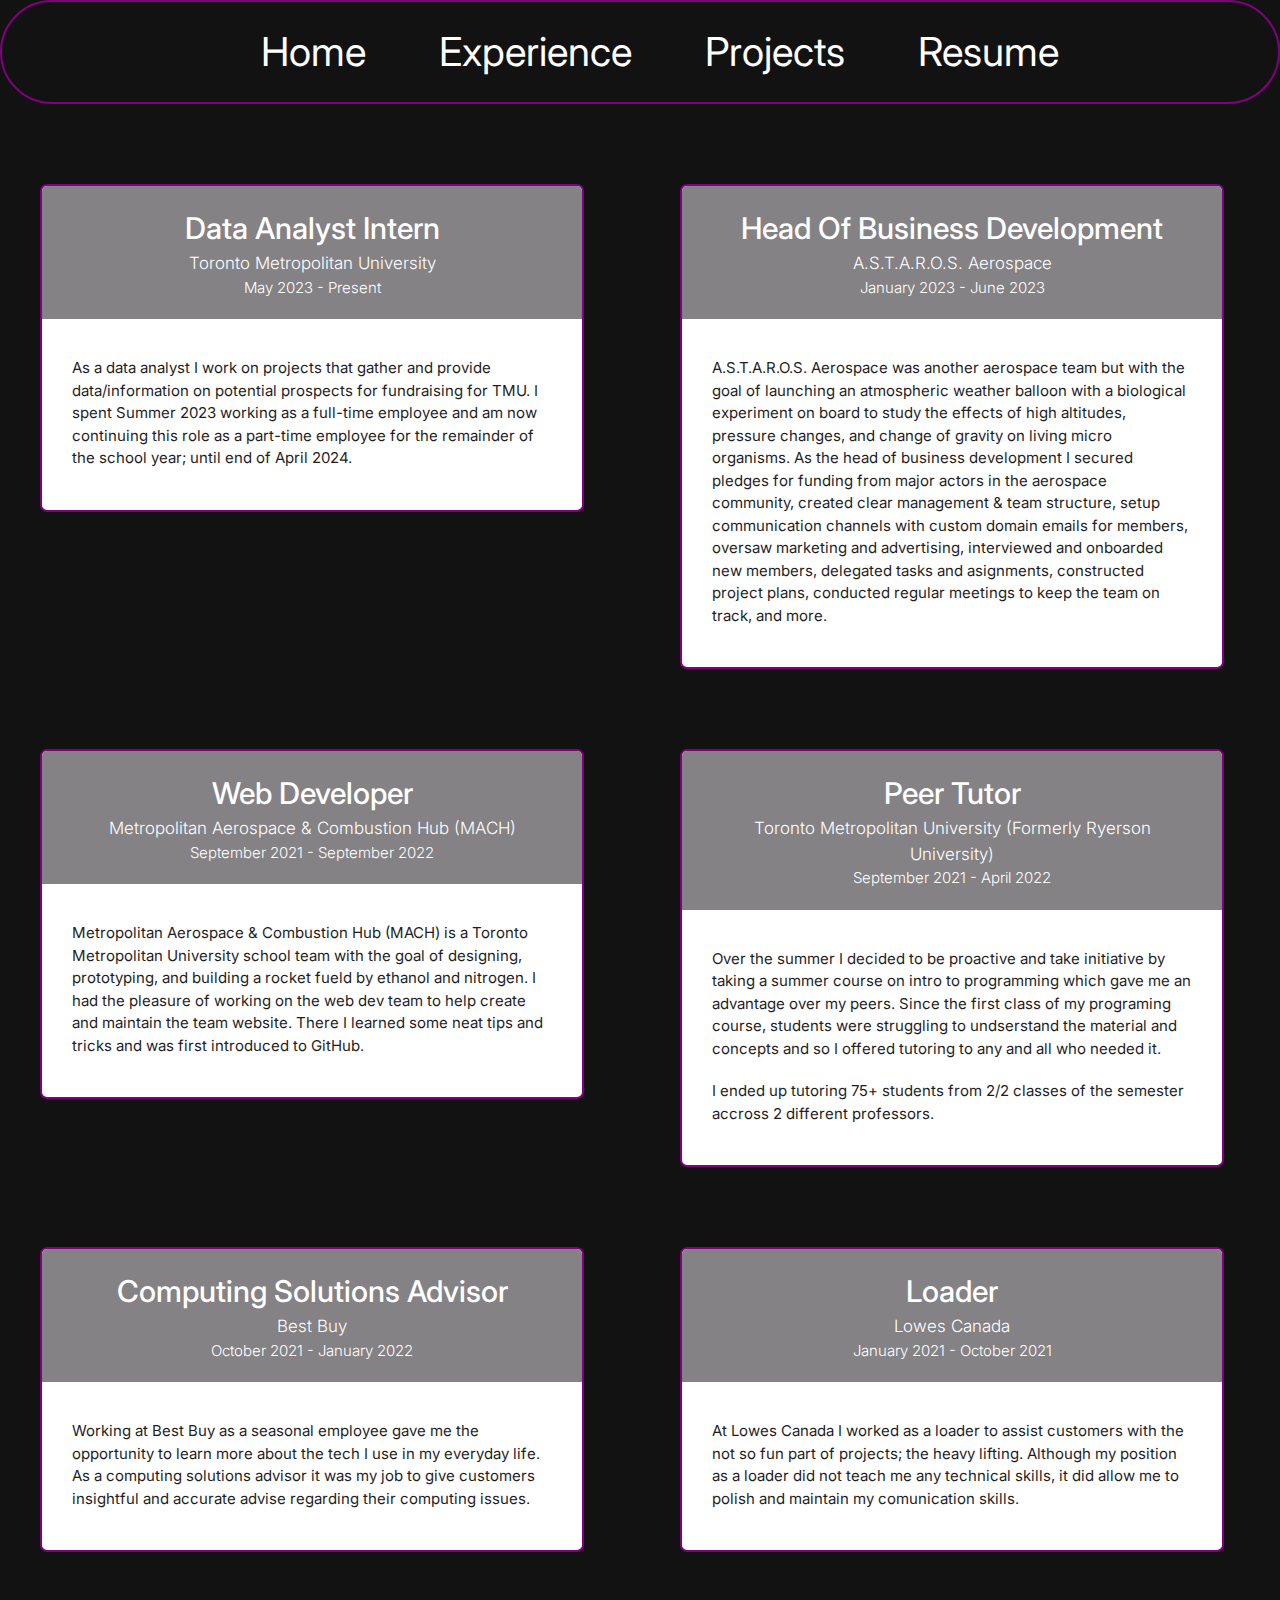
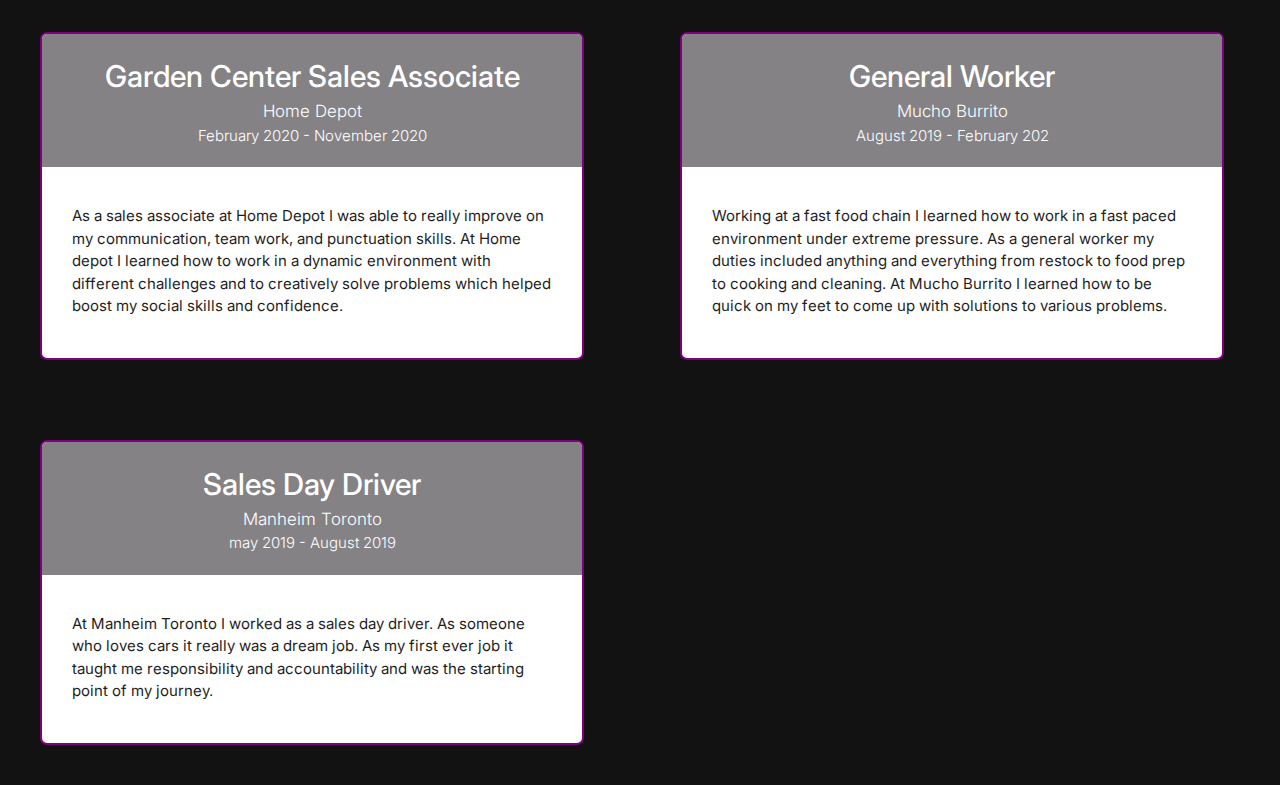
<file: experience.html>
<!DOCTYPE html>
<html lang="en">
  <head>
    <meta charset="UTF-8" />
    <meta http-equiv="X-UA-Compatible" content="IE=edge" />
    <meta name="viewport" content="width=device-width, initial-scale=1.0" />
    <title>Areeb Noor Experience</title>
    <link rel="preconnect" href="https://fonts.googleapis.com" />
    <link rel="preconnect" href="https://fonts.gstatic.com" crossorigin />
    <link
      href="https://fonts.googleapis.com/css2?family=Inter:wght@400;600;700&display=swap"
      rel="stylesheet"
    />
    <link rel="stylesheet" href="CSS/normalize.css" />
    <link rel="stylesheet" href="CSS/styles.css" />
  </head>

  <style></style>

  <body>

    <nav>
      <ul class="nav">
        <li><a href="index.html">Home</a></li>
        <li><a href="experience.html">Experience</a></li>
        <li><a href="projects.html">Projects</a></li>
        <a href="Images/Areeb Noor Resume Fall 2023.pdf" target="_blank">Resume</a>
      </ul>
    </nav>

    <div class="grid grid--1x2">
      <div style="width: 85%; padding: 4rem">
        <div class="plan">
          <div class="card card--BestBuy">
            <header class="card__header">
              <h3 class="plan__name">Data Analyst Intern</h3>
              <span class="plan__description">
                Toronto Metropolitan University</span
              >
              <span class="plan__date">May 2023 - Present</span>
            </header>
            <div class="card__body">
              <ul class="list">
                <li class="list__item">As a data analyst I work on projects that gather and provide data/information on potential prospects for fundraising for TMU. I spent Summer 2023 working as a full-time employee and am now continuing this role as a part-time employee for the remainder of the school year; until end of April 2024.  </li>
              </ul>
            </div>
          </div>
        </div>
      </div>

    <div style="width: 85%; padding: 4rem">
      <div class="plan">
        <div class="card card--Ryerson">
          <header class="card__header">
            <h3 class="plan__name">Head Of Business Development</h3>
            <span class="plan__description">
              A.S.T.A.R.O.S. Aerospace</span
            >
            <span class="plan__date">January 2023 - June 2023</span>
          </header>
          <div class="card__body">
            <ul class="list">
              <li class="list__item">A.S.T.A.R.O.S. Aerospace was another aerospace team but with the goal of launching an atmospheric weather balloon with a biological experiment on board to study the effects of high altitudes, pressure changes, and change of gravity on living micro organisms. As the head of business development I secured pledges for funding from major actors in the aerospace community, created clear management & team structure, setup communication channels with custom domain emails for members, oversaw marketing and advertising, interviewed and onboarded new members, delegated tasks and asignments, constructed project plans, conducted regular meetings to keep the team on track, and more.   </li>
              
            
            </ul>
          </div>
        </div>
      </div>
    </div>
  </div>

    <div class="grid grid--1x2">
      <div style="width: 85%; padding: 4rem">
        <div class="plan">
          <div class="card card--BestBuy">
            <header class="card__header">
              <h3 class="plan__name">Web Developer</h3>
              <span class="plan__description">
                Metropolitan Aerospace & Combustion Hub (MACH) </span
              >
              <span class="plan__date">September 2021 - September 2022</span>
            </header>
            <div class="card__body">
              <ul class="list">
                <li class="list__item">Metropolitan Aerospace & Combustion Hub (MACH) is a Toronto Metropolitan University school team with the goal of designing, prototyping, and building a rocket fueld by ethanol and nitrogen. I had the pleasure of working on the web dev team to help create and maintain the team website. There I learned some neat tips and tricks and was first introduced to GitHub.  </li>
              </ul>
            </div>
          </div>
        </div>
      </div>

      <div style="width: 85%; padding: 4rem">
        <div class="plan">
          <div class="card card--Ryerson">
            <header class="card__header">
              <h3 class="plan__name">Peer Tutor</h3>
              <span class="plan__description">
                Toronto Metropolitan University (Formerly Ryerson University)</span
              >
              <span class="plan__date">September 2021 - April 2022</span>
            </header>
            <div class="card__body">
              <ul class="list">
                <li class="list__item">Over the summer I decided to be proactive and take initiative by taking a summer course on intro to programming which gave me an advantage over my peers. Since the first class of my programing course, students were struggling to undserstand the material and concepts and so I offered tutoring to any and all who needed it. </li>
                <li class="list__item">I ended up tutoring 75+ students from 2/2 classes of the semester accross 2 different professors.</li>
              
              </ul>
            </div>
          </div>
        </div>
      </div>
    </div>

    <div class="grid grid--1x2">
      <div style="width: 85%; padding: 4rem">
        <div class="plan">
          <div class="card card--Ryerson">
            <header class="card__header">
              <h3 class="plan__name">Computing Solutions Advisor</h3>
              <span class="plan__description">
                Best Buy </span
              >
              <span class="plan__date">October 2021 - January 2022</span>
            </header>
            <div class="card__body">
              <ul class="list">
                <li class="list__item">Working at Best Buy as a seasonal employee gave me the opportunity to learn more about the tech I use in my everyday life. As a computing solutions advisor it was my job to give customers insightful and accurate advise regarding their computing issues.</li>
              </ul>
            </div>
          </div>
        </div>
      </div>

      <div style="width: 85%; padding: 4rem">
        <div class="plan">
          <div class="card card--Lowes">
            <header class="card__header">
              <h3 class="plan__name">Loader</h3>
              <span class="plan__description">
                Lowes Canada</span
              >
              <span class="plan__date">January 2021 - October 2021</span>
            </header>
            <div class="card__body">
              <ul class="list">
                <li class="list__item">At Lowes Canada I worked as a loader to assist customers with the not so fun part of projects; the heavy lifting. Although my position as a loader did not teach me any technical skills, it did allow me to polish and maintain my comunication skills.</li>
              </ul>
            </div>
          </div>
        </div>
      </div>
    </div>

    <div class="grid grid--1x2">
      <div style="width: 85%; padding: 4rem">
        <div class="plan">
          <div class="card card--HomeDepot">
            <header class="card__header">
              <h3 class="plan__name">Garden Center Sales Associate</h3>
              <span class="plan__description">
                Home Depot</span
              >
              <span class="plan__date">February 2020 - November 2020</span>
            </header>
            <div class="card__body">
              <ul class="list">
                <li class="list__item">As a sales associate at Home Depot I was able to really improve on my communication, team work, and punctuation skills. At Home depot I learned how to work in a dynamic environment with different challenges and to creatively solve problems which helped boost my social skills and confidence.</li>
              </ul>
            </div>
          </div>
        </div>
      </div>

      <div style="width: 85%; padding: 4rem">
        <div class="plan">
          <div class="card card--Mucho">
            <header class="card__header">
              <h3 class="plan__name">General Worker</h3>
              <span class="plan__description">
                Mucho Burrito</span
              >
              <span class="plan__date">August 2019 - February 202</span>
            </header>
            <div class="card__body">
              <ul class="list">
                <li class="list__item">Working at a fast food chain I learned how to work in a fast paced environment under extreme pressure. As a general worker my duties included anything and everything from restock to food prep to cooking and cleaning. At Mucho Burrito I learned how to be quick on my feet to come up with solutions to various problems.</li>
              </ul>
            </div>
          </div>
        </div>
      </div>
    </div>
    
    <div class="grid grid--1x2">
      <div style="width: 85%; padding: 4rem">
        <div class="plan">
          <div class="card card--Manheim">
            <header class="card__header">
              <h3 class="plan__name">Sales Day Driver</h3>
              <span class="plan__description">
                Manheim Toronto</span
              >
              <span class="plan__date">may 2019 - August 2019</span>
            </header>
            <div class="card__body">
              <ul class="list">
                <li class="list__item">At Manheim Toronto I worked as a sales day driver. As someone who loves cars it really was a dream job. As my first ever job it taught me responsibility and accountability and was the starting point of my journey.</li>
              </ul>
            </div>
          </div>
        </div>
      </div>
    
    
    

      
      
  

      

    
      
  </body>
</html>
</file>
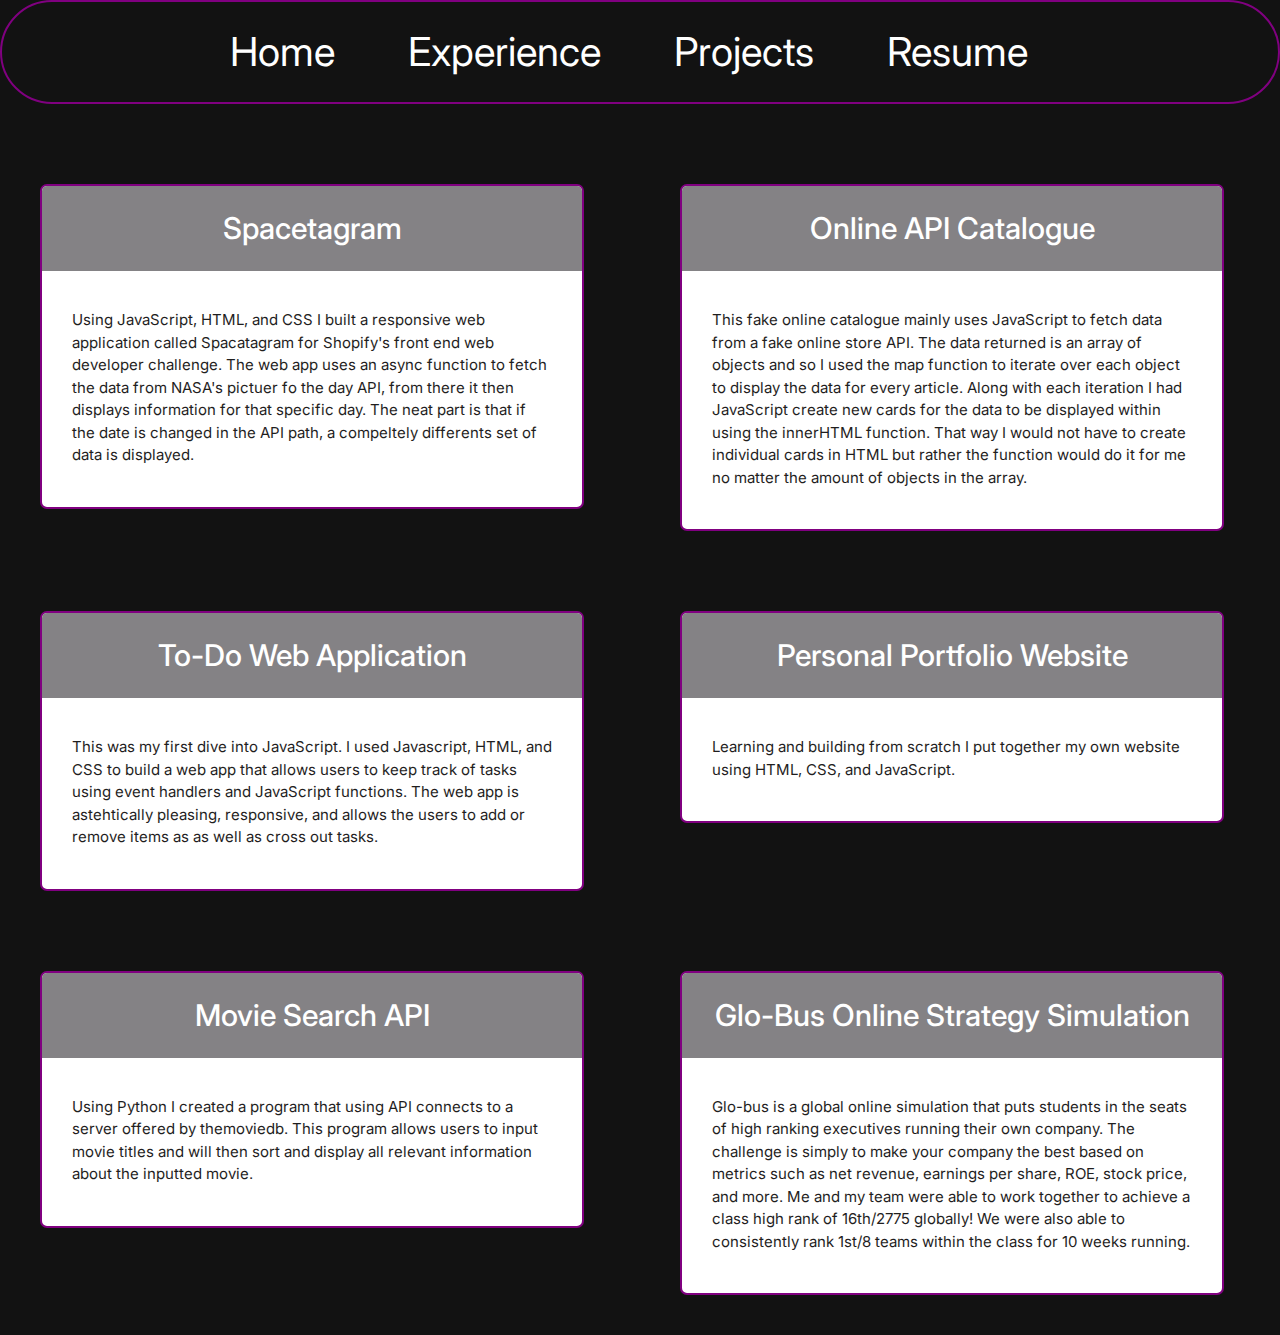
<file: projects.html>
<!DOCTYPE html>
<html lang="en">
  <head>
    <meta charset="UTF-8" />
    <meta http-equiv="X-UA-Compatible" content="IE=edge" />
    <meta name="viewport" content="width=device-width, initial-scale=1.0" />
    <title>Areeb Noor Projects</title>
    <link rel="preconnect" href="https://fonts.googleapis.com" />
    <link rel="preconnect" href="https://fonts.gstatic.com" crossorigin />
    <link
      href="https://fonts.googleapis.com/css2?family=Inter:wght@400;600;700&display=swap"
      rel="stylesheet"
    />
    <link rel="stylesheet" href="CSS/normalize.css" />
    <link rel="stylesheet" href="CSS/styles.css" />
  </head>

  <style></style>

  <body>
    <nav>
      <ul class="nav">
        <li><a href="index.html">Home</a></li>
        <li><a href="experience.html">Experience</a></li>
        <li><a href="projects.html">Projects</a></li>
        <li>
          <a href="Images/Areeb Noor Resume Fall 2023.pdf" target="_blank"
            >Resume</a
          >
        </li>
      </ul>
    </nav>

    <div class="grid grid--1x2">
      <div style="width: 85%; padding: 4rem">
        <div class="plan">
          <div class="card card--Ryerson">
            <header class="card__header">
              <h3 class="plan__name">Spacetagram</h3>
              <span class="plan__description"> </span>
              <span class="plan__date"></span>
            </header>
            <div class="card__body">
              <ul class="list">
                <li class="list__item">
                  Using JavaScript, HTML, and CSS I built a responsive web
                  application called Spacatagram for Shopify's front end web
                  developer challenge. The web app uses an async function to
                  fetch the data from NASA's pictuer fo the day API, from there
                  it then displays information for that specific day. The neat
                  part is that if the date is changed in the API path, a
                  compeltely differents set of data is displayed.
                </li>
              </ul>
            </div>
          </div>
        </div>
      </div>

      <div style="width: 85%; padding: 4rem">
        <div class="plan">
          <div class="card card--Ryerson">
            <header class="card__header">
              <h3 class="plan__name">Online API Catalogue</h3>
              <span class="plan__description"> </span>
              <span class="plan__date"></span>
            </header>
            <div class="card__body">
              <ul class="list">
                <li class="list__item">
                  This fake online catalogue mainly uses JavaScript to fetch
                  data from a fake online store API. The data returned is an
                  array of objects and so I used the map function to iterate
                  over each object to display the data for every article. Along
                  with each iteration I had JavaScript create new cards for the
                  data to be displayed within using the innerHTML function. That
                  way I would not have to create individual cards in HTML but
                  rather the function would do it for me no matter the amount of
                  objects in the array.
                </li>
              </ul>
            </div>
          </div>
        </div>
      </div>
    </div>

    <div class="grid grid--1x2">
      <div style="width: 85%; padding: 4rem">
        <div class="plan">
          <div class="card card--Ryerson">
            <header class="card__header">
              <h3 class="plan__name">To-Do Web Application</h3>
              <span class="plan__description"> </span>
              <span class="plan__date"></span>
            </header>
            <div class="card__body">
              <ul class="list">
                <li class="list__item">
                  This was my first dive into JavaScript. I used Javascript,
                  HTML, and CSS to build a web app that allows users to keep
                  track of tasks using event handlers and JavaScript functions.
                  The web app is astehtically pleasing, responsive, and allows
                  the users to add or remove items as as well as cross out
                  tasks.
                </li>
              </ul>
            </div>
          </div>
        </div>
      </div>

      <div style="width: 85%; padding: 4rem">
        <div class="plan">
          <div class="card card--Ryerson">
            <header class="card__header">
              <h3 class="plan__name">Personal Portfolio Website</h3>
              <span class="plan__description"> </span>
              <span class="plan__date"></span>
            </header>
            <div class="card__body">
              <ul class="list">
                <li class="list__item">
                  Learning and building from scratch I put together my own
                  website using HTML, CSS, and JavaScript.
                </li>
              </ul>
            </div>
          </div>
        </div>
      </div>
    </div>

    <div class="grid grid--1x2">
      <div style="width: 85%; padding: 4rem">
        <div class="plan">
          <div class="card card--BestBuy">
            <header class="card__header">
              <h3 class="plan__name">Movie Search API</h3>
              <span class="plan__description"> </span>
              <span class="plan__date"></span>
            </header>
            <div class="card__body">
              <ul class="list">
                <li class="list__item">
                  Using Python I created a program that using API connects to a
                  server offered by themoviedb. This program allows users to
                  input movie titles and will then sort and display all relevant
                  information about the inputted movie.
                </li>
              </ul>
            </div>
          </div>
        </div>
      </div>

      <div style="width: 85%; padding: 4rem">
        <div class="plan">
          <div class="card card--Ryerson">
            <header class="card__header">
              <h3 class="plan__name">Glo-Bus Online Strategy Simulation</h3>
              <span class="plan__description"> </span>
              <span class="plan__date"></span>
            </header>
            <div class="card__body">
              <ul class="list">
                <li class="list__item">
                  Glo-bus is a global online simulation that puts students in
                  the seats of high ranking executives running their own
                  company. The challenge is simply to make your company the best
                  based on metrics such as net revenue, earnings per share, ROE,
                  stock price, and more. Me and my team were able to work
                  together to achieve a class high rank of 16th/2775 globally!
                  We were also able to consistently rank 1st/8 teams within the
                  class for 10 weeks running.
                </li>
              </ul>
            </div>
          </div>
        </div>
      </div>
    </div>
  </body>
</html>
</file>
<file: CSS/styles.css>
:root {
  --color-primary: #2584ff;
  --color-secondary: #00d9ff;
  --color-accent: #ff3400;
  --color-headings: #1b0760;
  --color-body: #918ca4;
}
/* Typography*/

html {
  font-size: 62.5%;
}
body {
  font-family: Inter, Arial, Helvetica, Sans-serif;
  font-size: 2.4rem;
  line-height: 1.5;
  color: var(--color-body);
  background: #121212;
}

h1,
h2,
h3 {
  color: var(--color-headings);
  margin-bottom: 1rem;
}

h1 {
  font-size: 7rem;
  color: white;
  text-align: center;
  margin-top: 1rem;
}

h2 {
  font-size: 4rem;
}

h3 {
  font-size: 3rem;
}

p {
  margin-top: 0;
}

@media screen and (min-width: 1024px) {
  body {
    font-size: 1.8rem;
  }

  h1 {
    font-size: 8rem;
  }

  h2 {
    font-size: 4rem;
    color: white;
  }

  h3 {
    font-size: 2.4rem;
  }
}
/* Link */
a {
  text-decoration: none;
  color: white;
}

.link-arrow {
  color: var(--color-accent);
  text-transform: uppercase;
  font-size: 2rem;
  font-weight: bold;
}

.link-arrow::after {
  content: "-->";
  margin-left: 5px;
  transition: margin 0.15s;
}

.link-arrow:hover::after {
  margin-left: 10px;
}

@media screen and (min-width: 1024px) {
  .link-arrow {
    font-size: 1.5rem;
  }
}

/* Badges */
.badge {
  border-radius: 20px;
  font-size: 2rem;
  font-weight: 600;
  padding: 0.5rem 2rem;
  white-space: nowrap;
}

.badge--primary {
  background: purple;
  display: block;
  margin-left: 825px;
  width: 18rem;
  text-align: center;

  border-radius: 5rem;
  margin-top: 1rem;
}

.badge--secondary {
  background: var(--color-secondary);
  color: #fff;
}

.badge--small {
  font-size: 1.6rem;
}

@media screen and (min-width: 1024px) {
  .badge {
    font-size: 1.5rem;
  }

  .badge--small {
    font-size: 1.2rem;
  }
}
/* Lists */
.list {
  list-style: none;
  padding-left: 0;
  color: rgb(31, 30, 30);
}

.socials {
  display: inline-block;
  font-size: 6rem;
  color: white;
  margin-top: 0.5rem;
}

.socials > li {
  display: inline-block;
  font-size: 3.5rem;
  margin-left: 0.5rem;
  margin-right: 5rem;
  color: white;
}

.socials > li a:hover {
  color: purple;
  font-size: 7rem;
  transition: 0.2s;
}

.list--inline .list__item {
  display: inline-block;
  margin-right: 2rem;
}

/* Cards */
.card {
  border-radius: 7px;
  overflow: hidden;
  border: 2px solid purple;
  background: rgb(255, 255, 255);
}

.card__header,
.card__body {
  padding: 2rem 3rem;
}

.card--BestBuy .card__header {
  background: rgb(132, 130, 133);
  color: #fff;
}

.card--Lowes .card__header {
  background: rgb(132, 130, 133);
  color: #fff;
}

.card--HomeDepot .card__header {
  background: rgb(132, 130, 133);
  color: #fff;
}
.card--Mucho .card__header {
  background: rgb(132, 130, 133);
  color: #fff;
}
.card--Manheim .card__header {
  background: rgb(132, 130, 133);
  color: #fff;
}
.card--Ryerson .card__header {
  background: rgb(132, 130, 133);
  color: #fff;
}

.card--Filler .card__header {
  background: black;
  color: black;
}

.card--secondary .card__header {
  background: var(--color-secondary);
  color: #fff;
}

/* Plans */
.plan__name {
  color: #fff;
  margin: 0;
  text-align: center;
  font-weight: 500;
  font-size: 3rem;
}

.plan__description {
  font-size: 1.8rem;
  font-weight: 300;
  display: block;
  text-align: center;
}

.plan__date {
  font-size: 1.5rem;
  font-weight: 300;
  display: block;
  text-align: center;
}

.plan .list__item {
  margin-bottom: 2rem;
  font-size: 1.5rem;
}

@media screen and (min-width: 1024px) {
  .plan__name {
    font-size: 3rem;
  }

  .plan__description {
    font-size: 1.7rem;
  }

  .plan__date {
    font-size: 1.5rem;
  }
}

/* Grids */
.grid {
  display: grid;
}

@media screen and (min-width: 768px) {
  .grid--1x2 {
    grid-template-columns: repeat(2, 1fr);
  }
}

.hrid {
  display: grid;
}

@media screen and (min-width: 768px) {
  .hrid--1x2 {
    grid-template-columns: repeat(2, 1fr);
  }
}

.nav {
  text-align: center;
  list-style: none;
  margin-top: 0px;
  padding-top: 2rem;
  padding-bottom: 2rem;
  font-size: 4rem;
  border: 2.5px solid purple;
  border-radius: 500px;
}

.nav > li {
  display: inline-block;
  padding-right: 6.3rem;
}

.nav > li a:hover {
  color: purple;
  font-size: 4.2rem;
  transition: 0.2s;
}

.HomeList {
  list-style: none;
  margin-bottom: 5rem;
  text-align: left;
  margin-right: 4rem;
  font-size: 1.5rem;
  color: #b6b6b6;
}

.coloredtext {
  color: purple;
  font-size: 2rem;
  text-decoration: underline;
}

.colorcontact {
  color: purple;
}

@media screen and (min-width: 768px) {
  .HomeList {
    list-style: none;
    margin-bottom: 5rem;
    margin-left: 4rem;
    margin-right: 4rem;
    font-size: 3rem;
    color: #b6b6b6;
  }

  .socials > li {
    display: inline-block;
    font-size: 6rem;
    margin-left: 4rem;
    margin-right: 5rem;
    color: white;
  }

  .coloredtext {
    color: purple;
    font-size: 3.5rem;
    text-decoration: underline;
  }

  .plan .list__item {
    margin-bottom: 2rem;
  }
}
</file>
